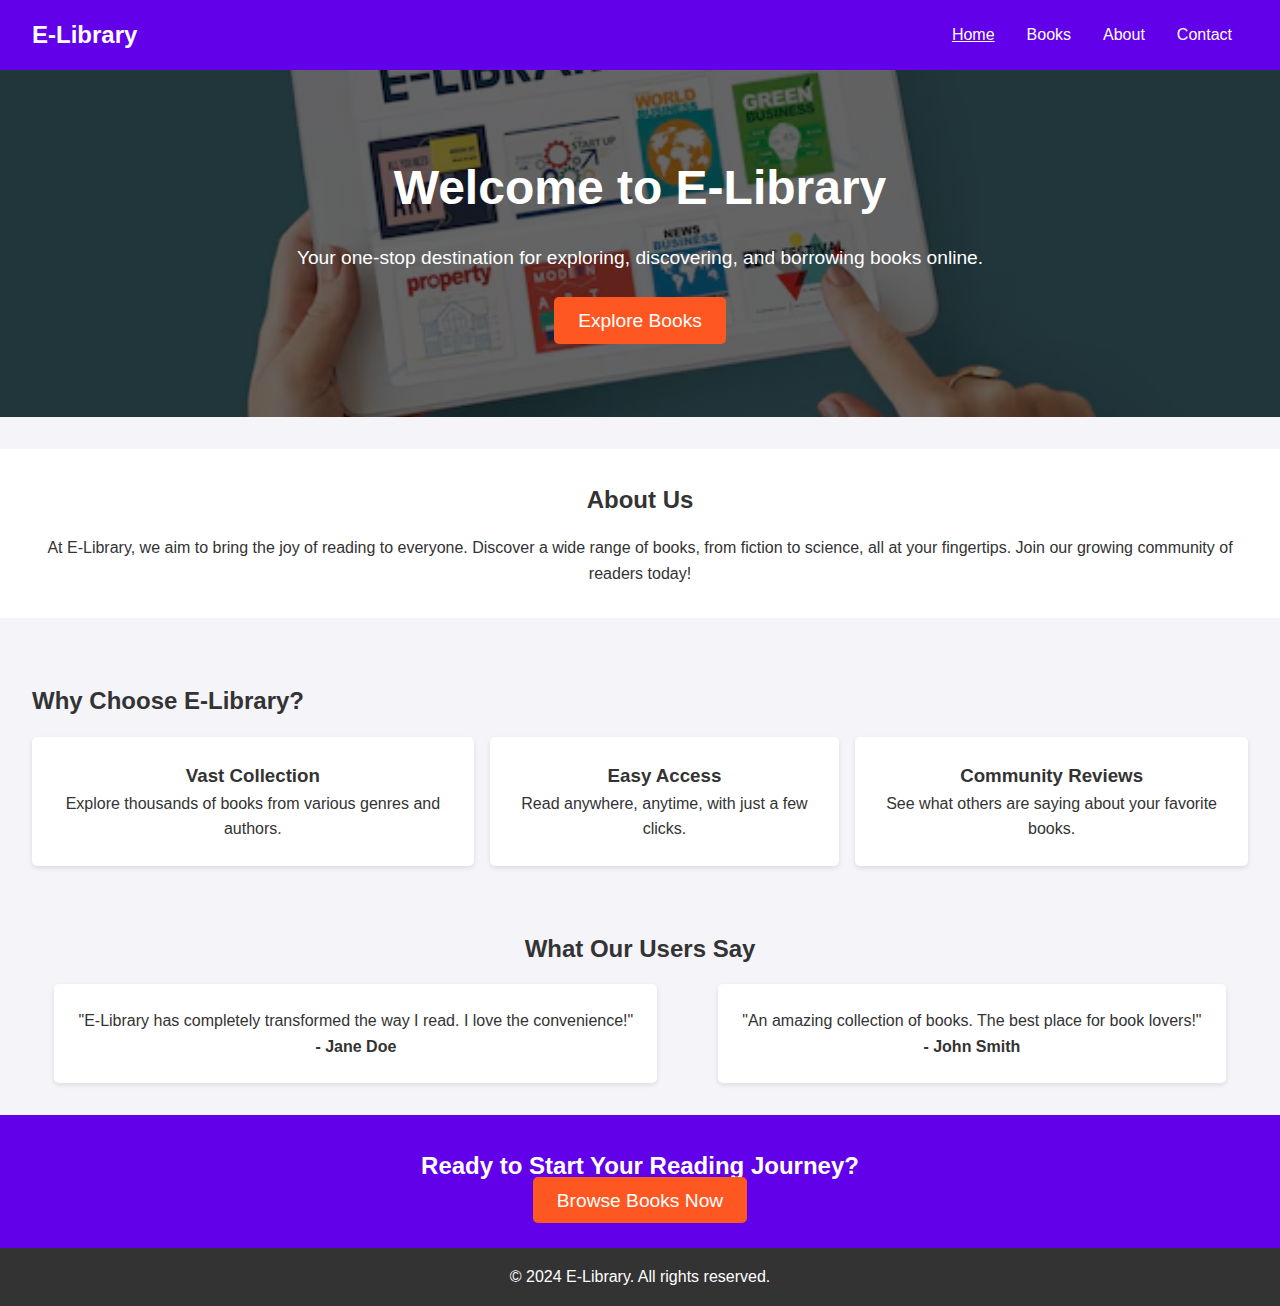
<file: index.html>
<!DOCTYPE html>
<html lang="en">
<head>
    <meta charset="UTF-8">
    <meta name="viewport" content="width=device-width, initial-scale=1.0">
    <title>Welcome to E-Library</title>
    <link rel="stylesheet" href="Homestyles.css">
</head>
<body>
    <header class="header">
        <h1 class="logo">E-Library</h1>
        <nav>
            <ul>
                <li><a href="index.html" class="active">Home</a></li>
                <li><a href="Books.html">Books</a></li>
                <li><a href="About Library.html">About</a></li>
                <li><a href="Contact Us.html">Contact</a></li>
            </ul>
        </nav>
    </header>

    <section class="hero">
        <div class="hero-content">
            <h2>Welcome to E-Library</h2>
            <p>Your one-stop destination for exploring, discovering, and borrowing books online.</p>
            <a href="Books.html" class="btn">Explore Books</a>
        </div>
    </section>

    <section id="about" class="about">
        <h2>About Us</h2>
        <p>
            At E-Library, we aim to bring the joy of reading to everyone. Discover a wide range of books, 
            from fiction to science, all at your fingertips. Join our growing community of readers today!
        </p>
    </section>

    <section class="features">
        <h2>Why Choose E-Library?</h2>
        <div class="feature-grid">
            <div class="feature">
                <h3>Vast Collection</h3>
                <p>Explore thousands of books from various genres and authors.</p>
            </div>
            <div class="feature">
                <h3>Easy Access</h3>
                <p>Read anywhere, anytime, with just a few clicks.</p>
            </div>
            <div class="feature">
                <h3>Community Reviews</h3>
                <p>See what others are saying about your favorite books.</p>
            </div>
        </div>
    </section>

    <section class="testimonials">
        <h2>What Our Users Say</h2>
        <div class="testimonial-grid">
            <div class="testimonial">
                <p>"E-Library has completely transformed the way I read. I love the convenience!"</p>
                <h4>- Jane Doe</h4>
            </div>
            <div class="testimonial">
                <p>"An amazing collection of books. The best place for book lovers!"</p>
                <h4>- John Smith</h4>
            </div>
        </div>
    </section>

    <section class="cta">
        <h2>Ready to Start Your Reading Journey?</h2>
        <a href="Books.html" class="btn">Browse Books Now</a>
    </section>

    <footer class="footer">
        <p>&copy; 2024 E-Library. All rights reserved.</p>
    </footer>

    <script src="Homescript.js"></script>
</body>
</html>
</file>
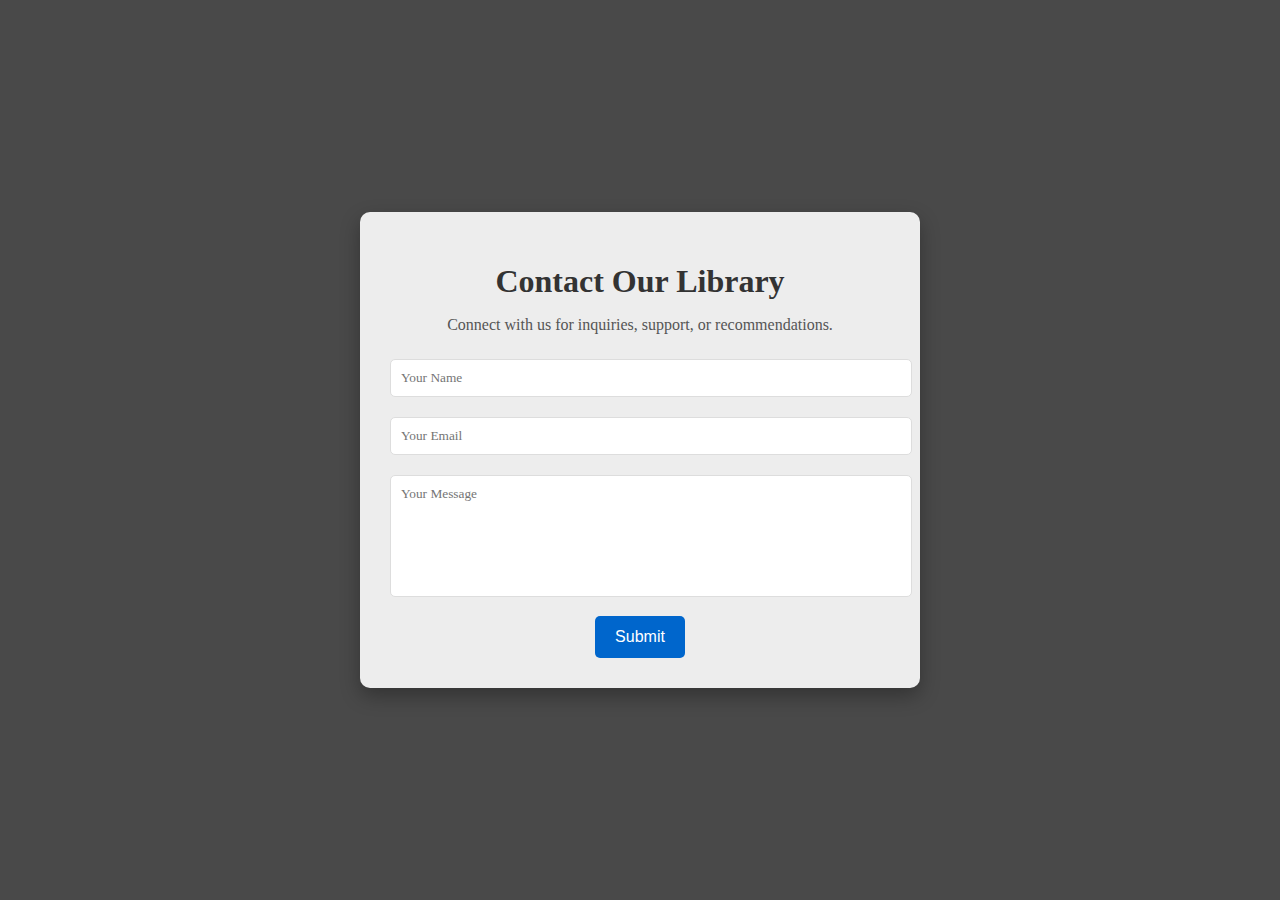
<file: Contact Us.html>
<!DOCTYPE html>
<html lang="en">
<head>
    <meta charset="UTF-8">
    <meta name="viewport" content="width=device-width, initial-scale=1.0">
    <title>Contact Us - Library</title>
    <link rel="stylesheet" href="contacts.css">
    <script src="contacts.js" defer></script>
</head>
<body>
    <header class="hero">
        <div class="overlay">
            <div class="contact-container">
               <h1>Contact Our Library</h1>
                <p>Connect with us for inquiries, support, or recommendations.</p>
                <form id="contactForm">
                    <div class="form-group">
                        <input type="text" id="name" name="name" placeholder="Your Name" required>
                    </div>
                    <div class="form-group">
                        <input type="email" id="email" name="email" placeholder="Your Email" required>
                    </div>
                    <div class="form-group">
                        <textarea id="message" name="message" placeholder="Your Message" required></textarea>
                    </div>
                    <button type="submit">Submit</button>
                </form>
                <div id="formMessage" class="hidden"></div>
            </div>
        </div>
    </header>
</body>
</html>
</file>
<file: contacts.css>
/* Global Styles */
body, html {
    margin: 0;
    padding: 0;
    font-family: 'Georgia', serif;
    background-color: #f4f4f4;
}

.hero {
    height: 100vh;
    background: url('https://images.unsplash.com/photo-1513475382585-d06e58bcb0ea') no-repeat center center/cover;
    position: relative;
}

.overlay {
    background: rgba(0, 0, 0, 0.7);
    height: 100%;
    display: flex;
    justify-content: center;
    align-items: center;
    color: white;
}

.contact-container {
    text-align: center;
    background: rgba(255, 255, 255, 0.9);
    padding: 30px;
    border-radius: 10px;
    max-width: 500px;
    width: 90%;
    box-shadow: 0 8px 20px rgba(0, 0, 0, 0.3);
}

h1 {
    font-size: 2rem;
    margin-bottom: 10px;
    color: #333;
}

p {
    font-size: 1rem;
    color: #555;
    margin-bottom: 20px;
}

.form-group {
    margin-bottom: 15px;
}

input, textarea {
    width: 100%;
    padding: 10px;
    margin-top: 5px;
    border: 1px solid #ddd;
    border-radius: 5px;
    font-family: 'Georgia', serif;
}

textarea {
    resize: none;
    height: 100px;
}

button {
    padding: 12px 20px;
    font-size: 1rem;
    color: white;
    background-color: #0066cc;
    border: none;
    border-radius: 5px;
    cursor: pointer;
    transition: all 0.3s;
}

button:hover {
    background-color: #004c99;
}

.hidden {
    display: none;
}

.success {
    background: #d4edda;
    color: #155724;
    padding: 10px;
    margin-top: 15px;
    border-radius: 5px;
}

.error {
    background: #f8d7da;
    color: #721c24;
    padding: 10px;
    margin-top: 15px;
    border-radius: 5px;
}
</file>
<file: Homestyles.css>
/* Reset */
* {
    margin: 0;
    padding: 0;
    box-sizing: border-box;
}

body {
    font-family: 'Arial', sans-serif;
    line-height: 1.6;
    background-color: #f4f4f9;
    color: #333;
}

/* Header */
.header {
    display: flex;
    justify-content: space-between;
    align-items: center;
    background-color: #6200ea;
    color: white;
    padding: 1rem 2rem;
}

.header .logo {
    font-size: 1.5rem;
    font-weight: bold;
}

.header ul {
    list-style: none;
    display: flex;
}

.header li {
    margin: 0 1rem;
}

.header a {
    color: white;
    text-decoration: none;
}

.header a.active {
    text-decoration: underline;
}

/* Hero Section */
.hero {
    background: linear-gradient(rgba(0, 0, 0, 0.6), rgba(0, 0, 0, 0.6)), url('hands-working-digital-device-network-graphic-overlay_53876-123863.avif') no-repeat center center/cover;
    color: white;
    text-align: center;
    padding: 5rem 2rem;
}

.hero h2 {
    font-size: 3rem;
    margin-bottom: 1rem;
}

.hero p {
    font-size: 1.2rem;
    margin-bottom: 2rem;
}

.hero .btn {
    background: #ff5722;
    color: white;
    padding: 0.8rem 1.5rem;
    text-decoration: none;
    border-radius: 5px;
    font-size: 1.2rem;
}

/* About Section */
.about {
    text-align: center;
    padding: 2rem;
    background-color: white;
    margin: 2rem 0;
}

.about h2 {
    margin-bottom: 1rem;
}

/* Features Section */
.features {
    padding: 2rem;
}

.feature-grid {
    display: flex;
    justify-content: space-around;
    gap: 1rem;
    margin-top: 1rem;
}

.feature {
    background: white;
    padding: 1.5rem;
    border-radius: 5px;
    text-align: center;
    box-shadow: 0 2px 5px rgba(0, 0, 0, 0.1);
}

/* Testimonials Section */
.testimonials {
    background-color: #f4f4f9;
    text-align: center;
    padding: 2rem;
}

.testimonial-grid {
    display: flex;
    justify-content: space-around;
    gap: 1rem;
    margin-top: 1rem;
}

.testimonial {
    background: white;
    padding: 1.5rem;
    border-radius: 5px;
    box-shadow: 0 2px 5px rgba(0, 0, 0, 0.1);
}

/* CTA Section */
.cta {
    text-align: center;
    background-color: #6200ea;
    color: white;
    padding: 2rem;
}

.cta .btn {
    background: #ff5722;
    color: white;
    padding: 0.8rem 1.5rem;
    text-decoration: none;
    border-radius: 5px;
    font-size: 1.2rem;
}

/* Footer */
.footer {
    text-align: center;
    padding: 1rem;
    background-color: #333;
    color: white;
}
</file>
